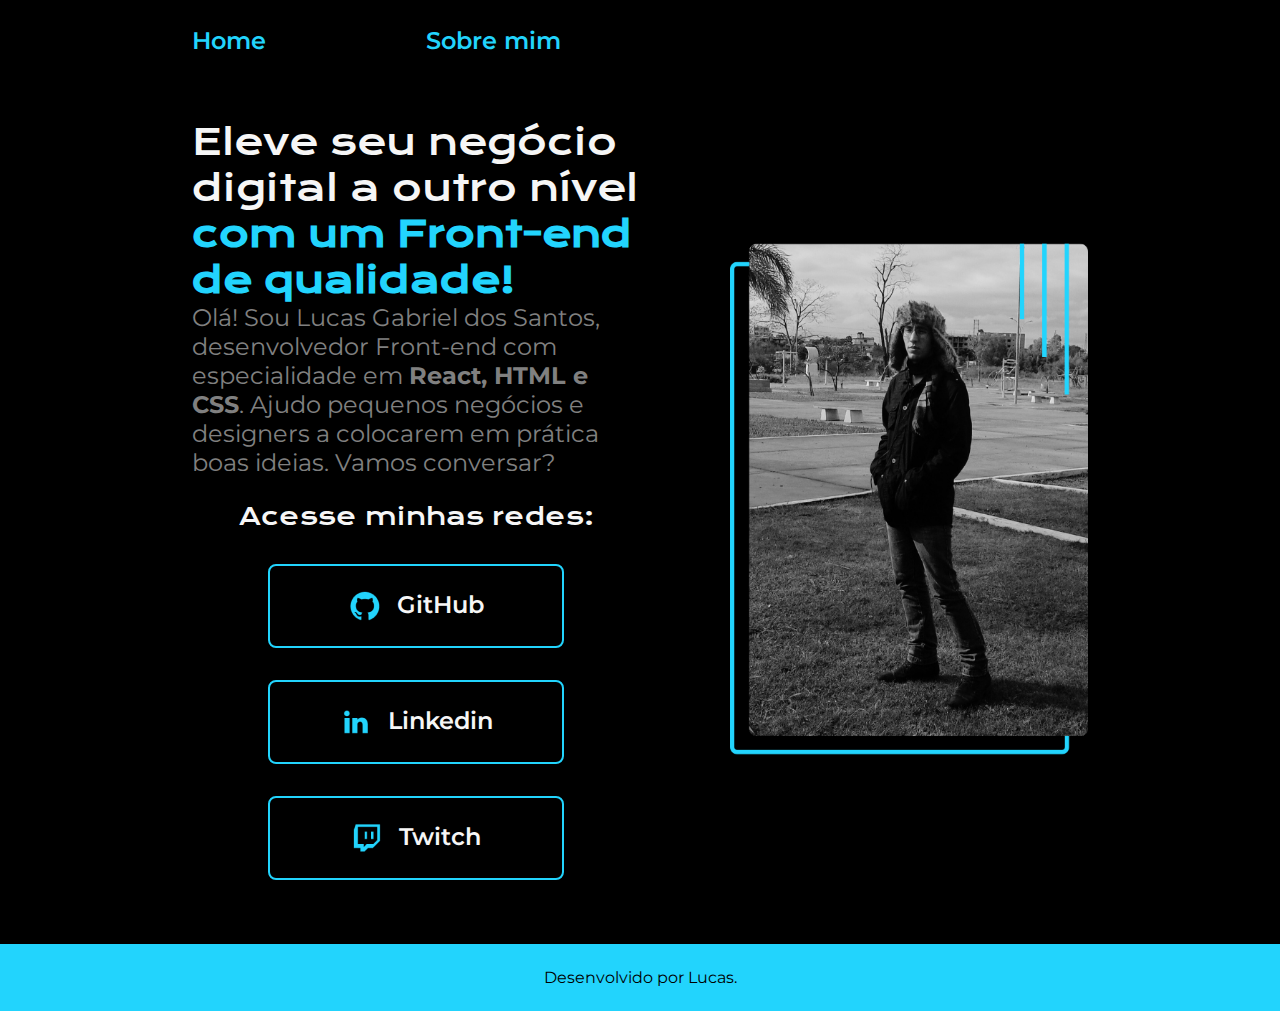
<file: index.html>
<!DOCTYPE html>
<html lang="pt-br">
<head>    
    <meta charset="UTF-8"> 
    <meta http-equiv="X-UA-Compatible" content="IE=edge">
    <meta name="viewport" content="width=device-width, initial-scale=1.0">
    <title>Portifolio</title>
    <link rel="stylesheet" href="styles/style.css">
</head>
<body>
    <header class="header">
        <nav class="header__menu">
                <a href="index.html" class="header__menu__link">Home</a>
                <a href="about.html"class="header__menu__link">Sobre mim</a>
        </nav>       
    </header>
    <main class="apresentacao">
        <section class="apresentacao__conteudo">
            <h1 class="apresentacao__conteudo__titulo">
                Eleve seu negócio digital a outro nível <strong class="titulo__destaque">com um Front-end de qualidade!</strong>
            </h1>
            <p class="apresentacao__conteudo__paragrafo">Olá! Sou Lucas Gabriel dos Santos, desenvolvedor 
            Front-end com especialidade em <strong>React, HTML e
            CSS</strong>. Ajudo pequenos negócios e designers a 
            colocarem em prática boas ideias. Vamos 
            conversar?</p>            
            <div class="apresentacao__conteudo__botoes">
                <h2 class="apresentacao__conteudo__subtitulo">Acesse minhas redes:</h2>
                <a class="apresentacao__conteudo__botoes__link" href="https://github.com/lucasgabriel404">
                    <img src="./assets/Logo Github.png">  GitHub</a>
                <a class="apresentacao__conteudo__botoes__link" href="https://www.linkedin.com/in/lucas-gabriel-9ab717297/">
                    <img src="./assets/Logo linkedin.png">   Linkedin</a>
                <a class="apresentacao__conteudo__botoes__link" href="https://twitch.com/lucasgabriel404">
                    <img src="./assets/Logo Twitch.png">   Twitch</a>
            </div>
        </section>    
        <img src="Imagem.png" alt="Foto da Joana Santos programando" class="imagem">            
    </main>

    <footer class="footer">
        Desenvolvido por Lucas.

    </footer>
</body>
</html>
</file>
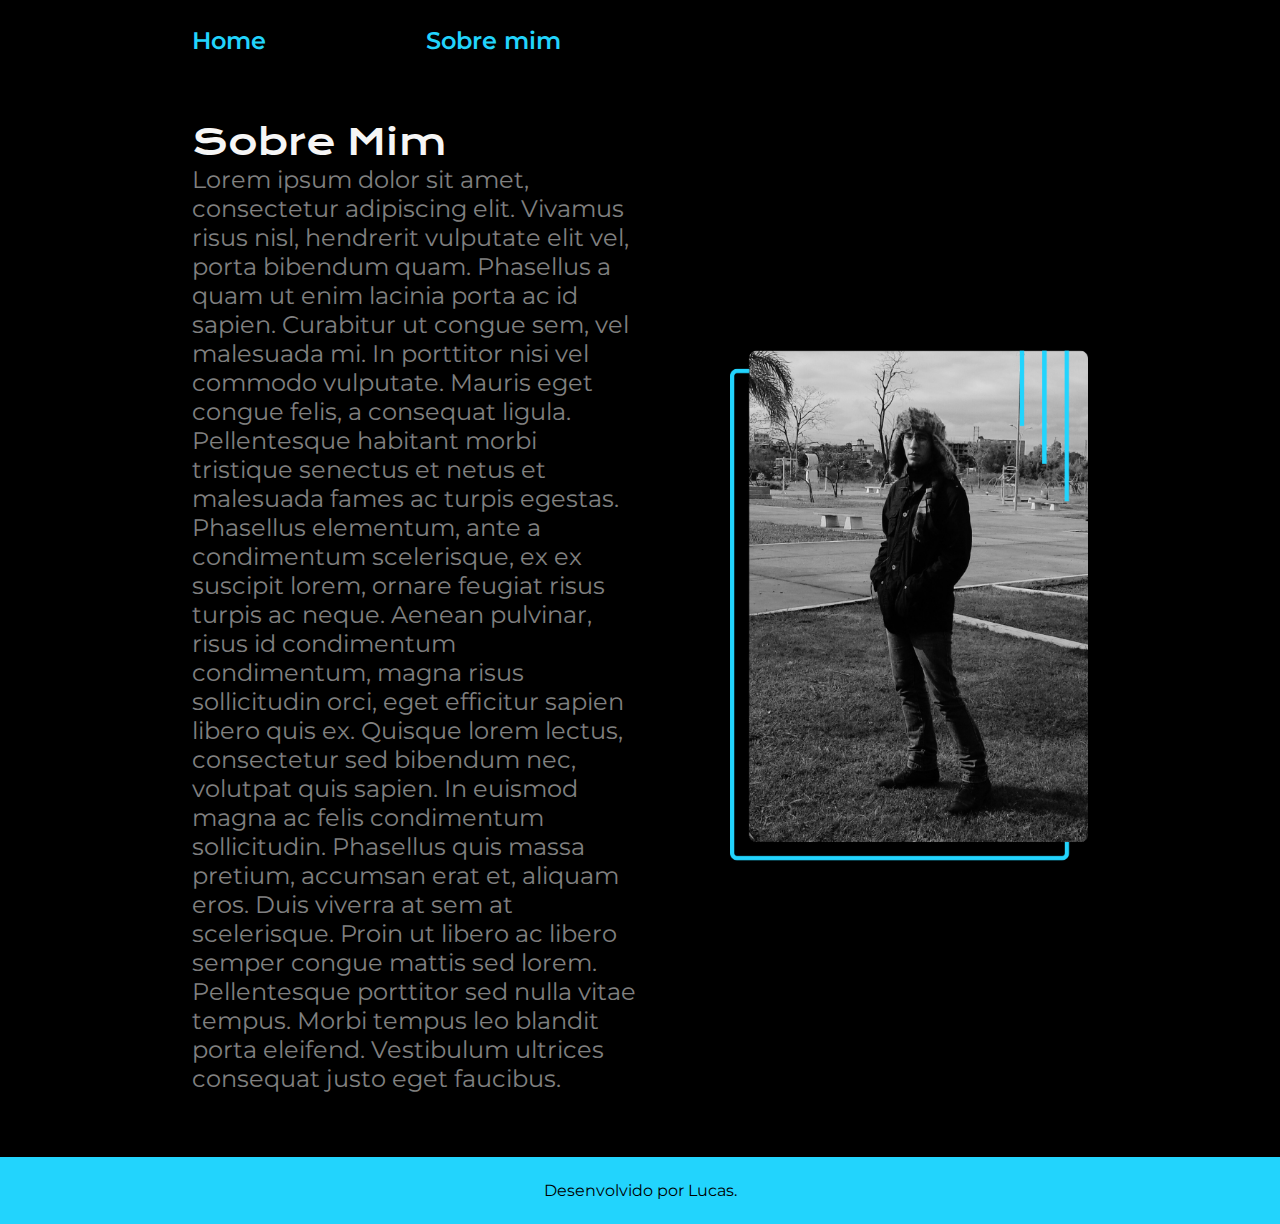
<file: about.html>
<!DOCTYPE html>
<html lang="pt-br">
<head>
    <meta charset="UTF-8">
    <meta name="viewport" content="width=device-width, initial-scale=1.0">
    <link rel="stylesheet" href="styles/style.css">
    <title>Sobre mim</title>
</head>
<body>
    <header class="header">
        <nav class="header__menu">
                <a href="index.html" class="header__menu__link">Home</a>
                <a href="about.html"class="header__menu__link">Sobre mim</a>
        </nav>       
    </header>

    <main class="apresentacao">
        <section class="apresentacao__conteudo">
            <h1 class="apresentacao__conteudo__titulo">Sobre Mim</h1>
            <p class="apresentacao__conteudo__paragrafo">Lorem ipsum dolor sit amet, consectetur adipiscing elit. Vivamus risus nisl, hendrerit vulputate elit vel, porta bibendum quam. Phasellus a quam ut enim lacinia porta ac id sapien. Curabitur ut congue sem, vel malesuada mi. In porttitor nisi vel commodo vulputate. Mauris eget congue felis, a consequat ligula. Pellentesque habitant morbi tristique senectus et netus et malesuada fames ac turpis egestas. Phasellus elementum, ante a condimentum scelerisque, ex ex suscipit lorem, ornare feugiat risus turpis ac neque. Aenean pulvinar, risus id condimentum condimentum, magna risus sollicitudin orci, eget efficitur sapien libero quis ex. Quisque lorem lectus, consectetur sed bibendum nec, volutpat quis sapien. In euismod magna ac felis condimentum sollicitudin. Phasellus quis massa pretium, accumsan erat et, aliquam eros. Duis viverra at sem at scelerisque. Proin ut libero ac libero semper congue mattis sed lorem. Pellentesque porttitor sed nulla vitae tempus. Morbi tempus leo blandit porta eleifend. Vestibulum ultrices consequat justo eget faucibus.</p>
        </section>
        <img src="Imagem.png" alt="Foto da Joana Santos programando" class="imagem">
    </main>

    <footer class="footer">
        Desenvolvido por Lucas.
    </footer>
</body>
</html>
</file>
<file: styles/style.css>
@import url('https://fonts.googleapis.com/css2?family=Krona+One&family=Montserrat:ital,wght@0,100..900;1,100..900&display=swap');

*{
    margin: 0;
    padding: 0;
}

:root{
--cor-primaria: #22D4FD;
--cor-primaria-hover: #157084;
--cor-secundaria: gray;
--cor-terciaria: #F6F6F6;
--cor-fundo-principal: #000000;
--cor-fundo-principal-hover: #272727;

--fonte-primaria:"Krona One", sans-serif;
--fonte-secundaria:"Montserrat", sans-serif;
}

body{
    box-sizing: border-box;
    background-color: var(--cor-fundo-principal);
    color: var(--cor-terciaria);
}

.header{
    padding: 2% 0 0 15%;
    
}

.header__menu{
    display: flex;
    gap: 10em;
}

.header__menu__link{    
    color: var(--cor-primaria);
    font-family: var(--fonte-secundaria);
    font-weight: 600;
    font-size: 1.5rem;
    text-decoration: none;
}

.header__menu__link:hover{
    color: var(--cor-primaria-hover);
}

.titulo__destaque{
    color: var(--cor-primaria);
}

.apresentacao{
    padding: 5% 15%;
    display: flex;
    align-items: center;
    justify-content: space-between;
    gap: 1%;
    
}

.apresentacao__conteudo{
    width: 50%;
    height: auto;
    display: flex;
    flex-direction: column;
    justify-content: space-evenly;   
}

.apresentacao__conteudo__titulo{
    font-family: var(--fonte-primaria);
    font-weight: 400;
    font-style: normal;
    font-size: 2.25rem;
}

.apresentacao__conteudo__paragrafo{
    font-size: 1.5rem;
    font-family: var(--fonte-secundaria);
    font-optical-sizing: auto;
    font-weight: 400;
    font-style: normal;
    color: var(--cor-secundaria);
}

.apresentacao__conteudo__botoes{
    display: flex;
    justify-content: space-between;
    flex-direction: column;
    align-items: center;
    gap: 2rem;
}

.apresentacao__conteudo__subtitulo{
    font-family: var(--fonte-primaria);
    font-weight: 400;
    font-style: normal;
    font-size: 1.5rem;
    margin-top: 1em;
    
}

.apresentacao__conteudo__botoes__link{
    display: flex;
    justify-content:center;
    gap: 1rem;
    text-align: center;
    background-color: transparent;
    border: 2px solid var(--cor-primaria);
    color: var(--cor-terciaria);
    font-size: 1.5rem;
    font-family: var(--fonte-secundaria);
    font-weight: 600;
    width: 65%;
    border-radius: 8px;
    padding: 1em 0;
    text-decoration: none;
}
.apresentacao__conteudo__botoes__link:hover{
    background-color: var(--cor-fundo-principal-hover);
}


.imagem{
    height: auto;
    width: 40%;
    text-align: center;  
}

.footer{
    padding: 1.5rem;
    color: var(--cor-fundo-principal);
    background-color: var(--cor-primaria);
    text-align: center;
    font-family: var(--fonte-secundaria);
    font-weight: 400;
}

@media (max-width: 1200px) {
    .header{
        padding: 6% 0 0% 0;
    }

    .header__menu{
        justify-content: center;
    }

    .apresentacao {
      flex-direction: column-reverse;
      padding: 5%;
    }

    .apresentacao__conteudo{
        width: auto;
    }
    
    .imagem{
        width: 50%;
    }
    
    .apresentacao__conteudo__titulo{
        font-size: 1.75rem;
    }

    .apresentacao__conteudo__paragrafo{
        font-size: 1rem;
    }

    .apresentacao__conteudo__subtitulo{
        font-size: 1rem;
    }

    .header__menu__link{
        font-size: 1rem;
    }
}
</file>
